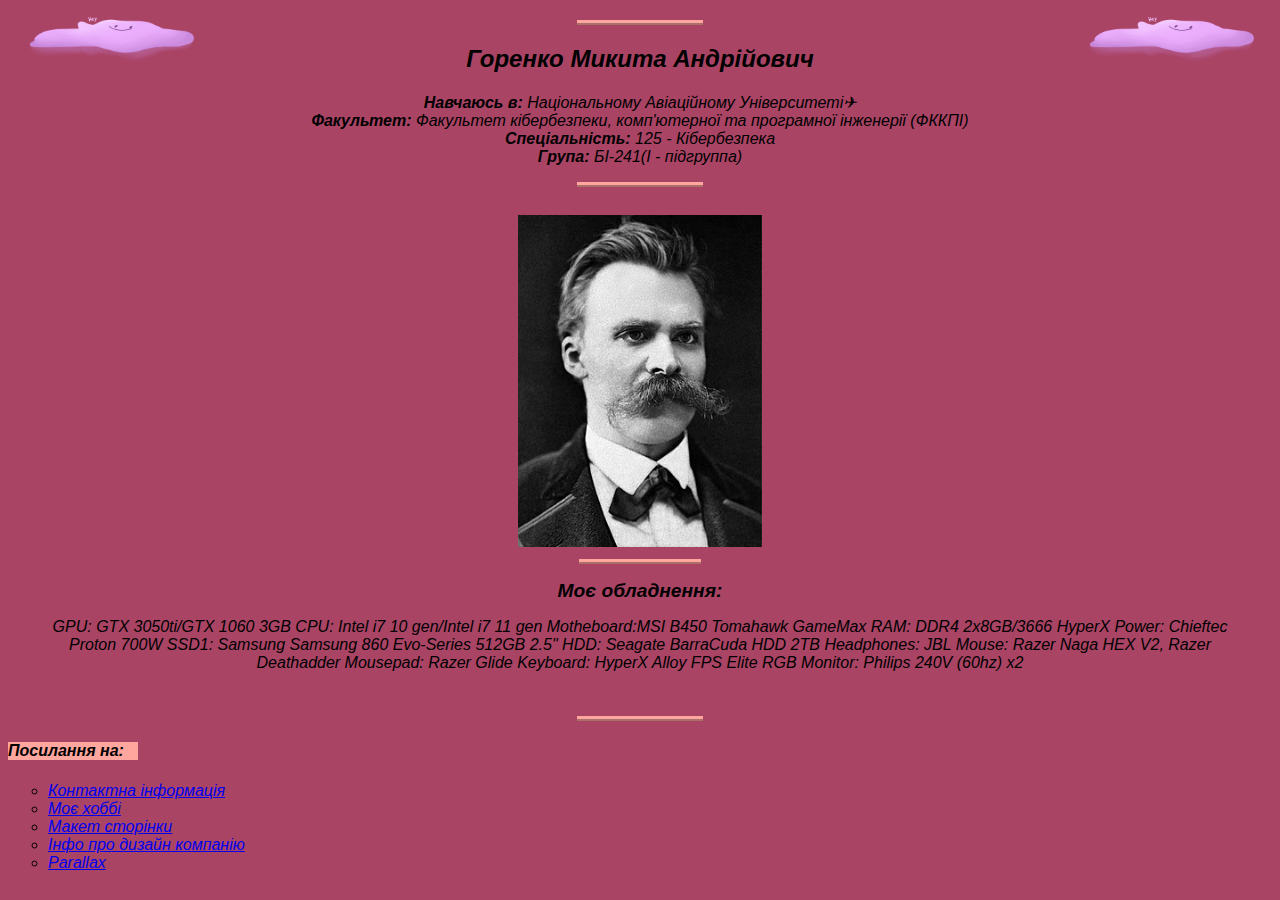
<file: index.html>
<!DOCTYPE html>
<html lang="en" dir="ltr">
  <head>
    <meta charset="utf-8">
    <meta name="viewport" content="width=device-width, initial-scale=1.0">
    <title>Сайт Горенко</title>
    <link rel="stylesheet" href="css/styles.css" />
  </head>
<body bgcolor="#AA4465">
<div class="index_div_center">
  <hr />
  <h2> <em> Горенко Микита Андрійович </em> </h2>
  <p>
    <strong> Навчаюсь в: </strong> Національному Авіаційному Університеті✈ <br />
    <strong> Факультет: </strong> Факультет кібербезпеки, комп'ютерної та програмної інженерії (ФККПІ) <br />
    <strong> Спеціальність: </strong> 125 - Кібербезпека <br />
    <strong> Група: </strong> БІ-241(I - підгруппа)
    </p>
      </div>
        <img class="ditto" src="logov2.png" alt="Logo"/>
        <img class="ditto2" src="logov2.png" alt="Logo"/>
          <hr />
          <div class="center_div">
    <img class="Mainphoto" src="Me2.jpg" alt="Nitsc" />
      <hr />
        <p><big><strong>Моє обладнення:</strong></big></p>
      <p>
        GPU: GTX 3050ti/GTX 1060 3GB
        CPU: Intel i7 10 gen/Intel i7 11 gen
        Motheboard:MSI B450 Tomahawk GameMax
        RAM: DDR4 2x8GB/3666 HyperX
        Power: Chieftec Proton 700W
        SSD1: Samsung Samsung 860 Evo-Series 512GB 2.5"
        HDD: Seagate BarraCuda HDD 2TB
        Headphones: JBL
        Mouse: Razer Naga HEX V2, Razer Deathadder
        Mousepad: Razer Glide
        Keyboard: HyperX Alloy FPS Elite RGB
        Monitor: Philips 240V (60hz) x2 </p>
</div>
  <hr />
      <h4 id="strongh4"> <strong> Посилання на: </strong> <br /></h4>
       <ul type="circle">
         <li> <em> <a href="contact.html">Контактна інформація</a> </em> </li>
         <li> <em> <a href="Hobby.html">Моє хоббі</a></em></li>
         <li> <em> <a href="maket.html">Макет сторінки</a></em></li>
         <li> <em> <a href="lab4sampl.html">Інфо про дизайн компанію</a></em></li>
         <li> <em> <a href="parallax.html"> Parallax</a></em></li>
         </ul>
      </p>
  </body>
</html>
</file>
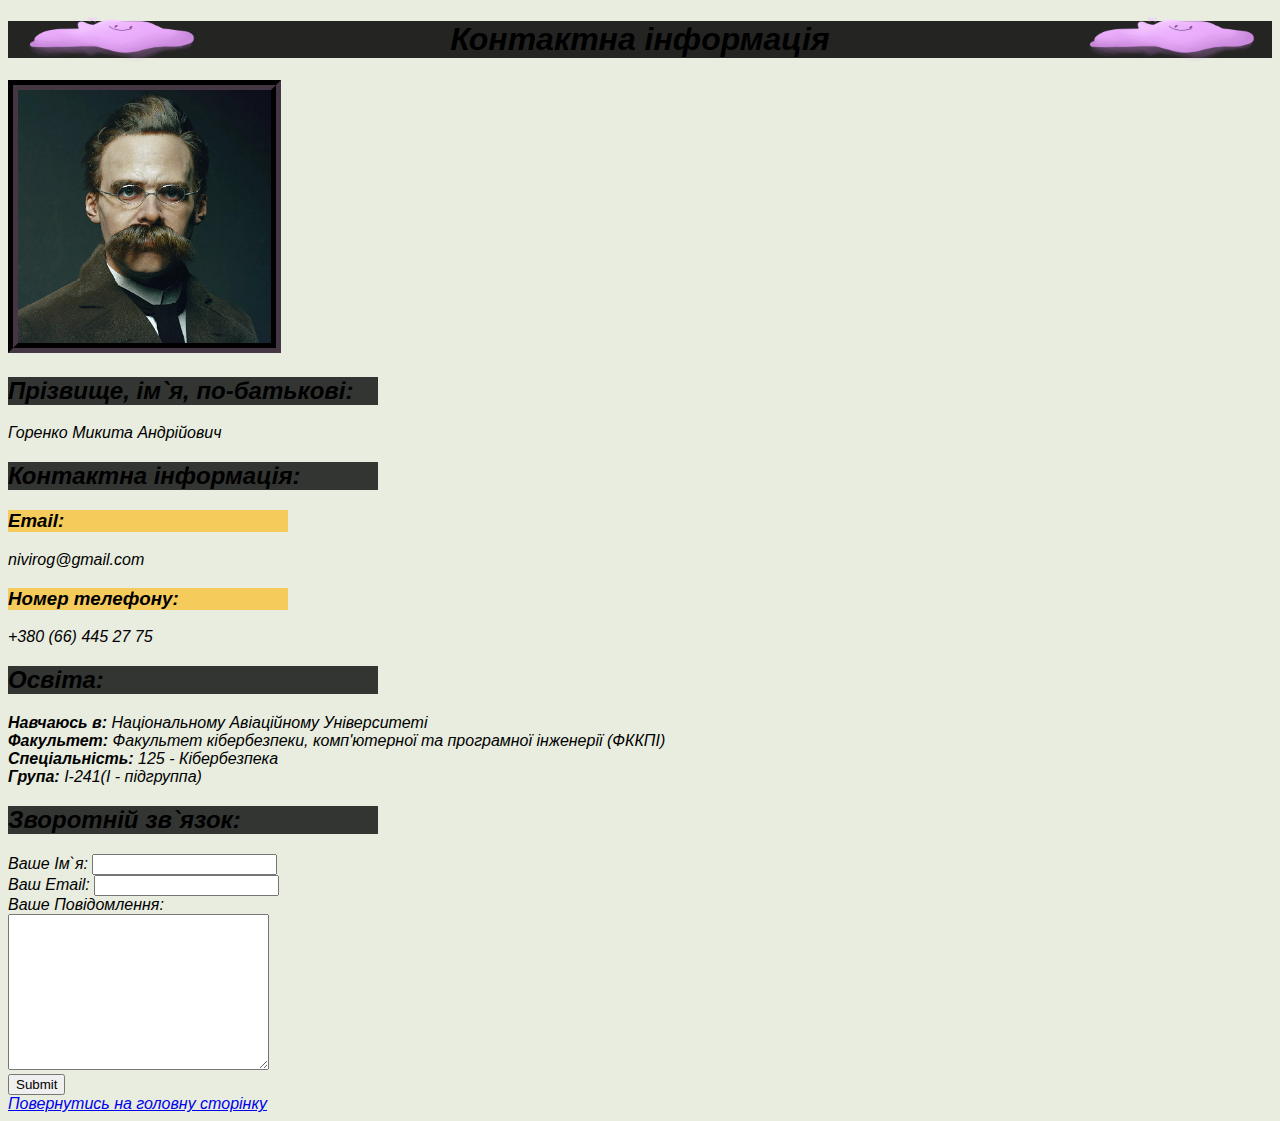
<file: contact.html>
<!DOCTYPE html>
<html lang="en" dir="ltr">
  <head>
    <meta charset="utf-8">
    <meta name="viewport" content="width=device-width, initial-scale=1.0">
    <title>Контактна інформація</title>
<body class="contact" bgcolor="#E8EDDF">
  <link rel="stylesheet" href="css/styles.css" />
  </head>
  <body>
       <img class="ditto" src="logov2.png" alt="Logo"/>
       <img class="ditto2" src="logov2.png" alt="Logo"/>
    <center>
    <h1 class="back"> Контактна інформація </h1>
    </center>
    <img class="nits"src="Me.png" alt="nits" width="20%" height="20%" />
    <h2 class="H2">Прізвище, ім`я, по-батькові:</h2>
    <p> <em> Горенко Микита Андрійович </em> </p>
    <h2 class="H2">Контактна інформація:</h2>
    <h3 class="H3"> Email: </h3>
    <p> <em> nivirog@gmail.com </em> <br /> </p>
    <h3 class="H3"> Номер телефону: </h3>
    <p> <em> +380 (66) 445 27 75 </em> <br /> </p>
    <h2 class="H2">Освіта:</h2>
    <p>
      <strong> Навчаюсь в: </strong>  Національному Авіаційному Університеті <br />
      <strong> Факультет: </strong> Факультет кібербезпеки, комп'ютерної та програмної інженерії (ФККПІ) <br />
      <strong> Спеціальність: </strong> 125 - Кібербезпека <br />
      <strong> Група: </strong> І-241(I - підгруппа)
      </p>
      <h2 class="H2">Зворотній зв`язок:</h2>
      <form class="" action="mailto::nivirog@gmail.com" method="post" enctype="text/plain">
        <label for="">Ваше Ім`я:</label>
        <input type="text" name="yourName" value=""><br>
        <label for="">Ваш Email:</label>
        <input type="email" name="yourEmail" value=""><br>
        <label for="">Ваше Повідомлення:</label><br>
        <textarea name="yourMessage" rows="10" cols="30"></textarea><br>
        <input type="submit" name="">
      </form>
      <em><a href="index.html">Повернутись на головну сторінку</a></em>
  </body>
</html>
</file>
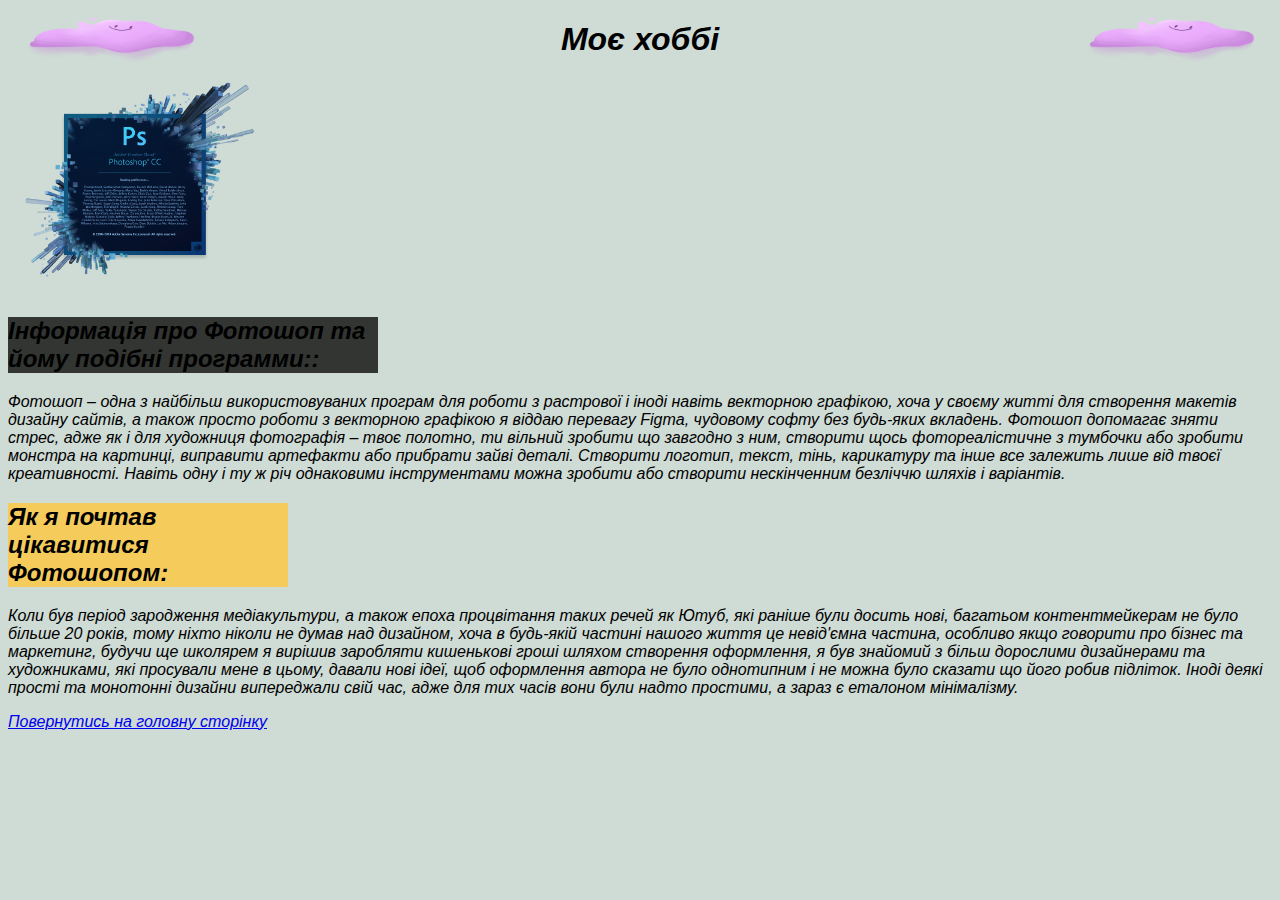
<file: Hobby.html>
<!DOCTYPE html>
<html lang="en" dir="ltr">
  <head>
    <meta charset="utf-8">
    <meta name="viewport" content="width=device-width, initial-scale=1.0">
    <title>Моє хоббі</title>
    <body bgcolor="#CFDBD5">
  <link rel="stylesheet" href="css/styles.css" />
  </head>
  <body>
        <img class="ditto" src="logov2.png" alt="Ditto"/>
        <img class="ditto2" src="logov2.png" alt="Ditto"/>
    <center>
    <h1 class="bisqueH"> Моє хоббі </h1>
    </center>
    <img src="ps.png" alt="pslogo" width="20%" height="20%" />
      <h2 class="H2">Інформація про Фотошоп та йому подібні программи::</h2>
      <p>
        Фотошоп – одна з найбільш використовуваних програм для роботи з растрової і іноді навіть векторною графікою, хоча у своєму житті для створення макетів дизайну сайтів, а також просто роботи з векторною графікою я віддаю перевагу Figma, чудовому софту без будь-яких вкладень. Фотошоп допомагає зняти стрес, адже як і для художниця фотографія – твоє полотно, ти вільний зробити що завгодно з ним, створити щось фотореалістичне з тумбочки або зробити монстра на картинці, виправити артефакти або прибрати зайві деталі. Створити логотип, текст, тінь, карикатуру та інше все залежить лише від твоєї креативності. Навіть одну і ту ж річ однаковими інструментами можна зробити або створити нескінченним безліччю шляхів і варіантів.
        </p>
<h2 class="H3">Як я почтав цікавитися Фотошопом:</h2>
<p>
  Коли був період зародження медіакультури, а також епоха процвітання таких речей як Ютуб, які раніше були досить нові, багатьом контентмейкерам не було більше 20 років, тому ніхто ніколи не думав над дизайном, хоча в будь-якій частині нашого життя це невід'ємна частина, особливо якщо говорити про бізнес та маркетинг, будучи ще школярем я вирішив заробляти кишенькові гроші шляхом створення оформлення, я був знайомий з більш дорослими дизайнерами та художниками, які просували мене в цьому, давали нові ідеї, щоб оформлення автора не було однотипним і не можна було сказати що його робив підліток. Іноді деякі прості та монотонні дизайни випереджали свій час, адже для тих часів вони були надто простими, а зараз є еталоном мінімалізму.
</p>
    <em><a href="index.html">Повернутись на головну сторінку</a><em>
  </body>
</html>
</file>
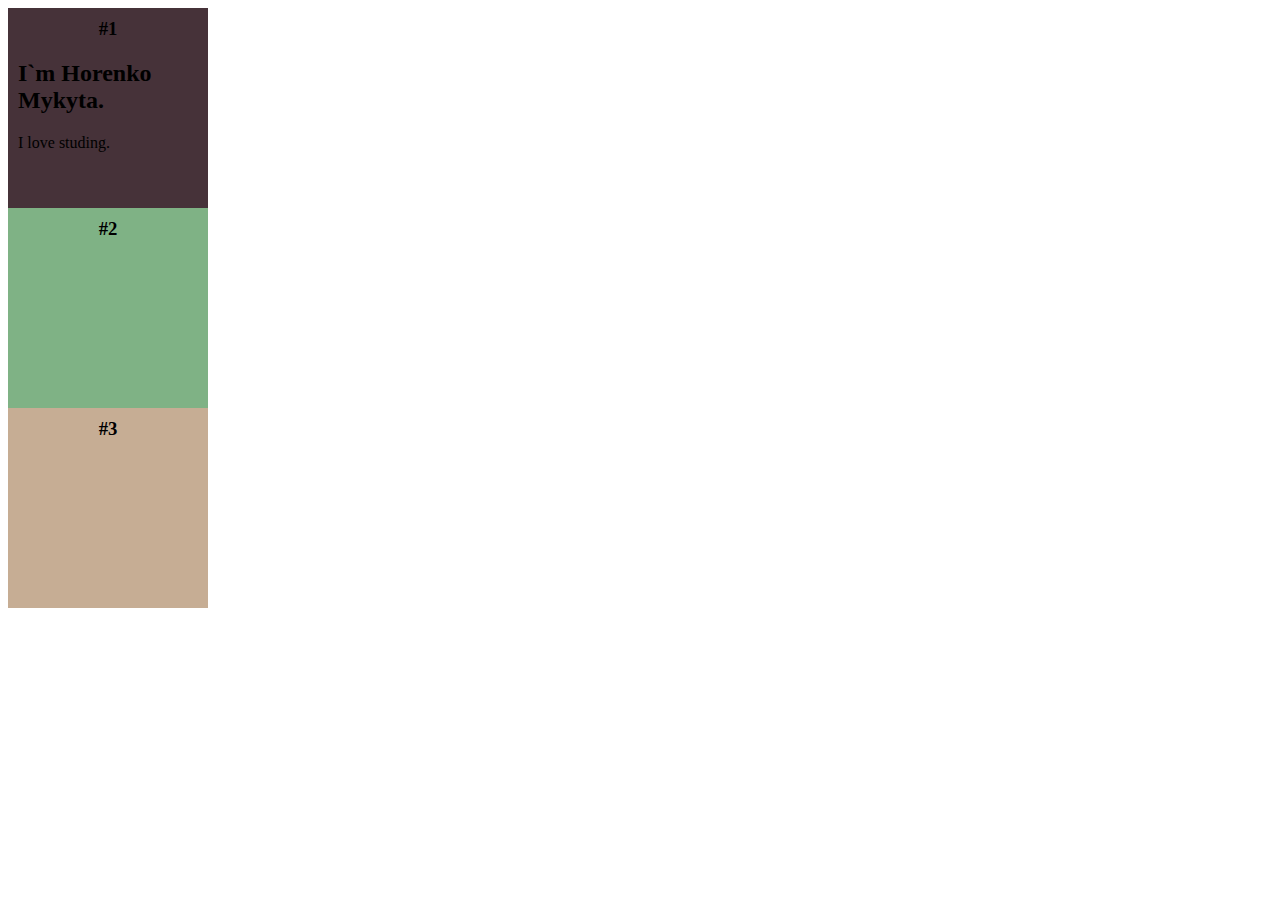
<file: Lab4.1.html>
<!DOCTYPE html>
<html lang="en" dir="ltr">
<head>
    <meta charset="utf-8">
    <title>Lab4.1</title>
    <style media="screen">
        .box1{
            height: 200px;
            width: 200px;
            background-color: #463239;
        }
        .box2{
            height: 200px;
            width: 200px;
            background-color: #7FB285;
        }
        .box3{
            height: 200px;
            width: 200px;
            background-color: #C6AD94;
        }
        h3{
            margin: 0px;
            padding: 10px 0px 0px 0px;
            text-align: center;
        }
        h2{
            margin-left: 10px;
        }
        p{
            padding: 0px;
            margin-bottom: 10px;
            margin-left: 10px;
        }
    </style>
</head>
<body>
<div class="box1">
    <h3>#1</h3>
    <h2>I`m Horenko Mykyta.</h2>
    <p>I love studing.</p>
</div>
<div class="box2">
    <h3>#2</h3>
</div>
<div class="box3">
    <h3>#3</h3>
</div>
</body>
</html>
</file>
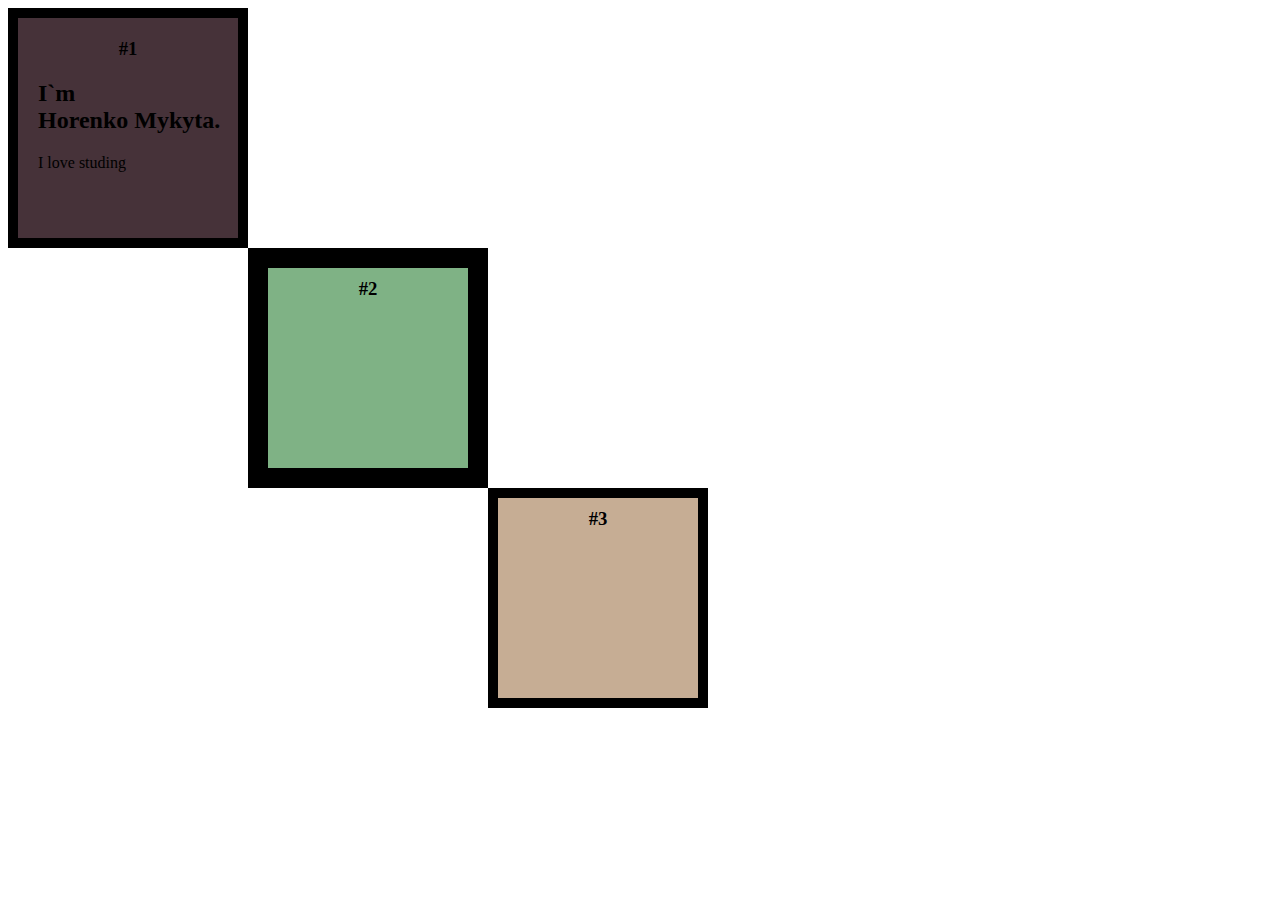
<file: Lab4.2.html>
<!DOCTYPE html>
<html lang="en" dir="ltr">
<head>
    <meta charset="utf-8">
    <title>Lab 4.2</title>
    <style media="screen">
        .box1{
            height: 200px;
            width: 200px;
            background-color: #463239;
            padding: 10px;
            border: 10px solid black;
        }
        .box2{
            height: 200px;
            width: 200px;
            background-color: #7FB285;
            border: 20px solid black;
            margin-left: 240px;
        }
        .box3{
            height: 200px;
            width: 200px;
            background-color: #C6AD94;
            border: 10px solid black;
            margin-left: 480px;
        }
        h3{
            margin: 0px;
            padding: 10px 0px 0px 0px;
            text-align: center;
        }
        h2{
            margin-left: 10px;
        }
        p{
            padding: 0px;
            margin-bottom: 10px;
            margin-left: 10px;
        }
    </style>
</head>
<body>
<div class="box1">
    <h3>#1</h3>
    <h2>I`m <br>Horenko Mykyta.</h2>
    <p>I love studing</p>
</div>
<div class="box2">
    <h3>#2</h3>
</div>
<div class="box3">
    <h3>#3</h3>
</div>
</body>
</html>
</file>
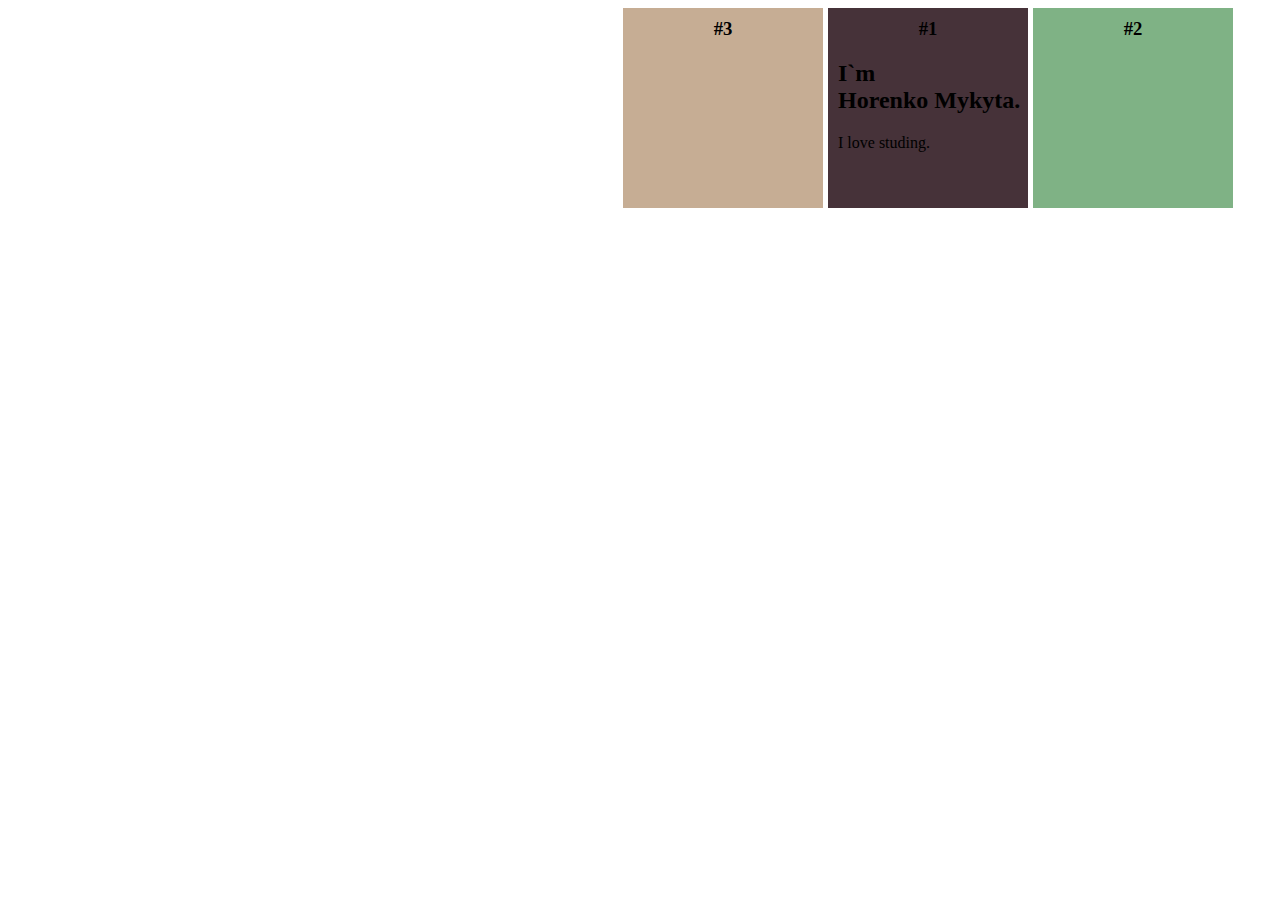
<file: Lab4.3.html>
<!DOCTYPE html>
<html lang="en" dir="ltr">
<head>
  <meta charset="utf-8">
  <title>Lab4.3</title>
  <style media="screen">
    .box1{
      height: 200px;
      width: 200px;
      background-color: #463239;
      position: relative;
      left: 820px;
      bottom: 200px;
    }
    .box2{
      height: 200px;
      width: 200px;
      background-color: #7FB285;
      position: relative;
      left: 1025px;
      bottom: 400px;
    }
    .box3{
      height: 200px;
      width: 200px;
      background-color: #C6AD94;
      position: relative;
      left: 615px;
    }
    h3{
      margin: 0px;
      padding: 10px 0px 0px 0px;
      text-align: center;
    }
    h2{
      margin-left: 10px;
    }
    p{
      padding: 0px;
      margin-bottom: 10px;
      margin-left: 10px;
    }
  </style>
</head>
<body>
<div class="box3"><h3>#3</h3></div>
<div class="box1">
  <h3>#1</h3>
  <h2>I`m <br /> Horenko Mykyta.</h2>
  <p>I love studing.
  </p>
</div>
<div class="box2"><h3>#2</h3> </div>
</body>
</html>
</file>
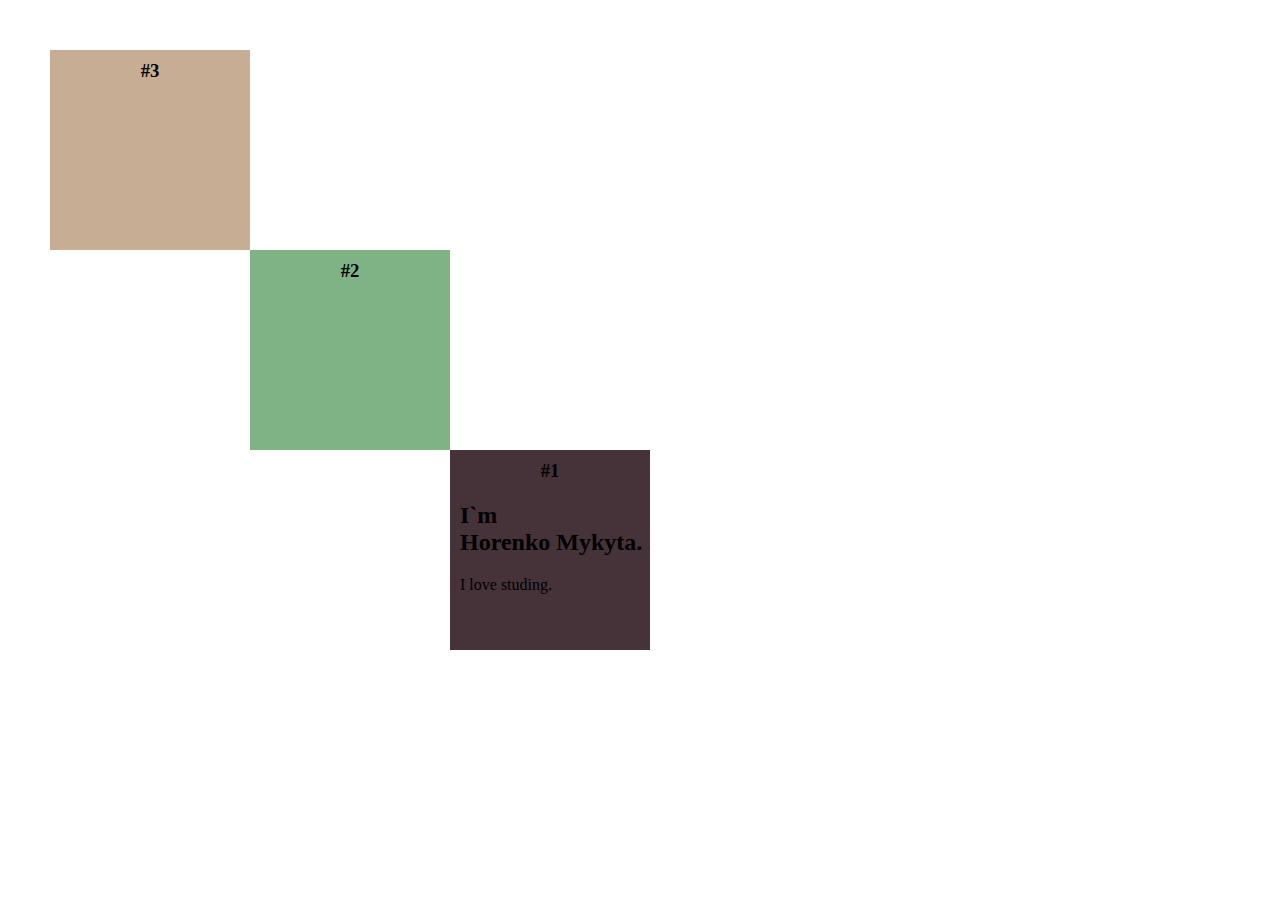
<file: Lab4.4.html>
<!DOCTYPE html>
<html lang="en" dir="ltr">
<head>
  <meta charset="utf-8">
  <title>Lab 4.4</title>
  <style media="screen">
    .box1{
      height: 200px;
      width: 200px;
      background-color: #463239;
      position: absolute;
      top: 450px;
      left: 450px;
    }
    .box2{
      height: 200px;
      width: 200px;
      background-color: #7FB285;
      position: absolute;
      top: 250px;
      left: 250px;
    }
    .box3{
      height: 200px;
      width: 200px;
      background-color: #C6AD94;
      position: absolute;
      top: 50px;
      left: 50px;
    }
    h3{
      margin: 0px;
      padding: 10px 0px 0px 0px;
      text-align: center;
    }
    h2{
      margin-left: 10px;
    }
    p{
      padding: 0px;
      margin-bottom: 10px;
      margin-left: 10px;
    }
  </style>
</head>
<body>
<div class="box3"><h3>#3</h3></div>
<div class="box2"><h3>#2</h3> </div>
<div class="box1">
  <h3>#1</h3>
  <h2>I`m <br /> Horenko Mykyta.</h2>
  <p>I love studing.
  </p>
</div>
</body>
</html>
</file>
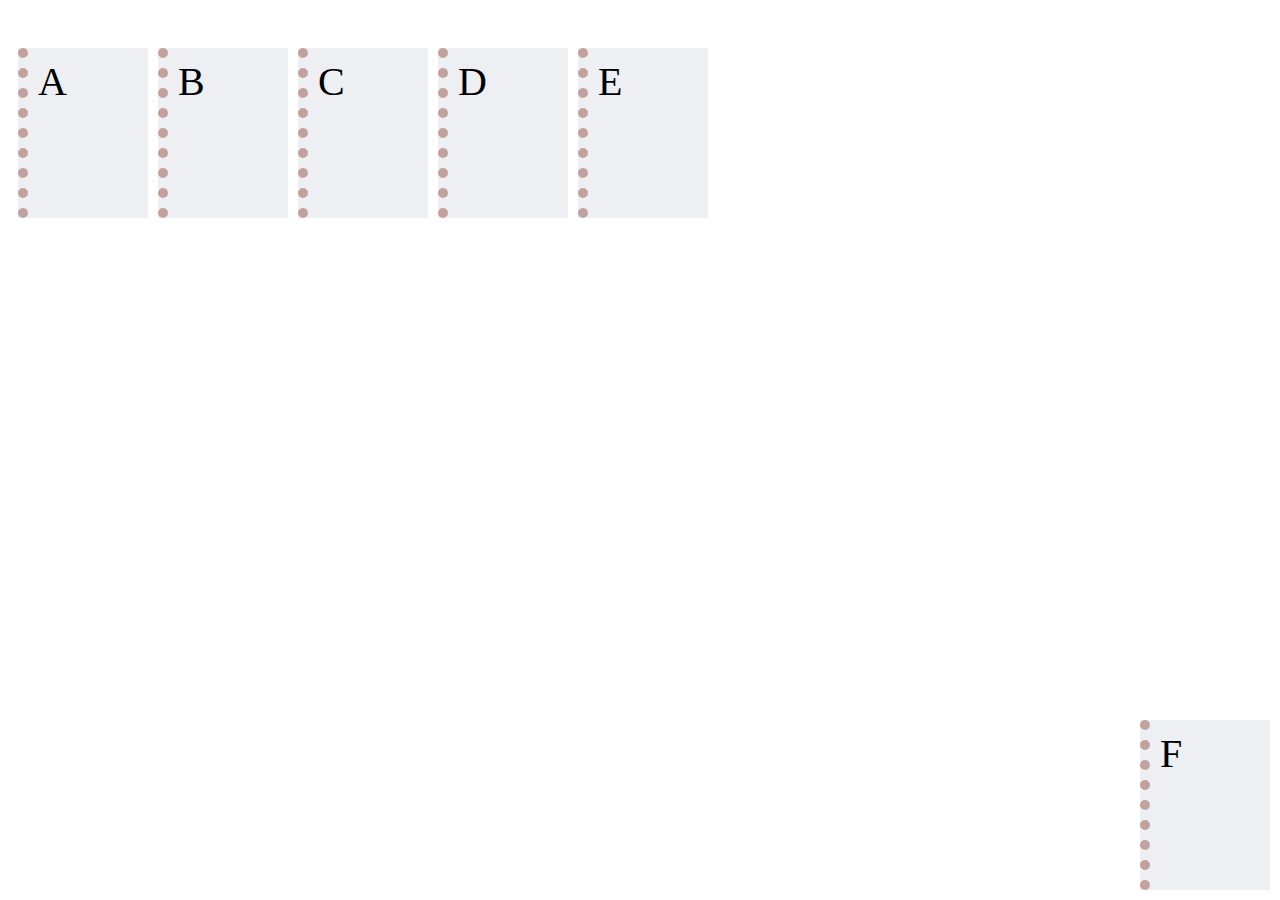
<file: Lab4.5.html>
<!DOCTYPE html>
<html lang="en" dir="ltr">
<head>
  <meta charset="utf-8">
  <title>Lab4.5</title>
  <style media="screen">
    p{
      display:inline-block;
      background-color: #eeeff2;
      height: 150px;
      width: 100px;
      border-left-style: dotted;
      border-left-width: 10px;
      border-color:#C3A29E;
      margin-left: 10px;
      font-size: 40px;
      padding: 10px;
      cursor: pointer;
    }
    p:hover{
      background-color: #B185A7;
      color:#8D6B94;
    }
    div {
      display:flex;
      justify-content: flex-start;
    }
    .item6{
      background-color: #eeeff2;
      height: 150px;
      width: 100px;
      position: absolute;
      right:10px;
      bottom:10px;
      border-left-style: dotted;
      border-left-width: 10px;
      border-color: #C3A29E;
      font-size: 40px;
      padding: 10px;
      cursor: pointer;
    }
    .item6:hover{
      background-color: #B185A7;
      color:#8D6B94;
    }
  </style>
</head>
<body>
<div class="item6">F</div>
<div>
  <p>A</p>
  <p>B</p>
  <p>C</p>
  <p>D</p>
  <p>E</p>
</div>
</body>
</html>
</file>
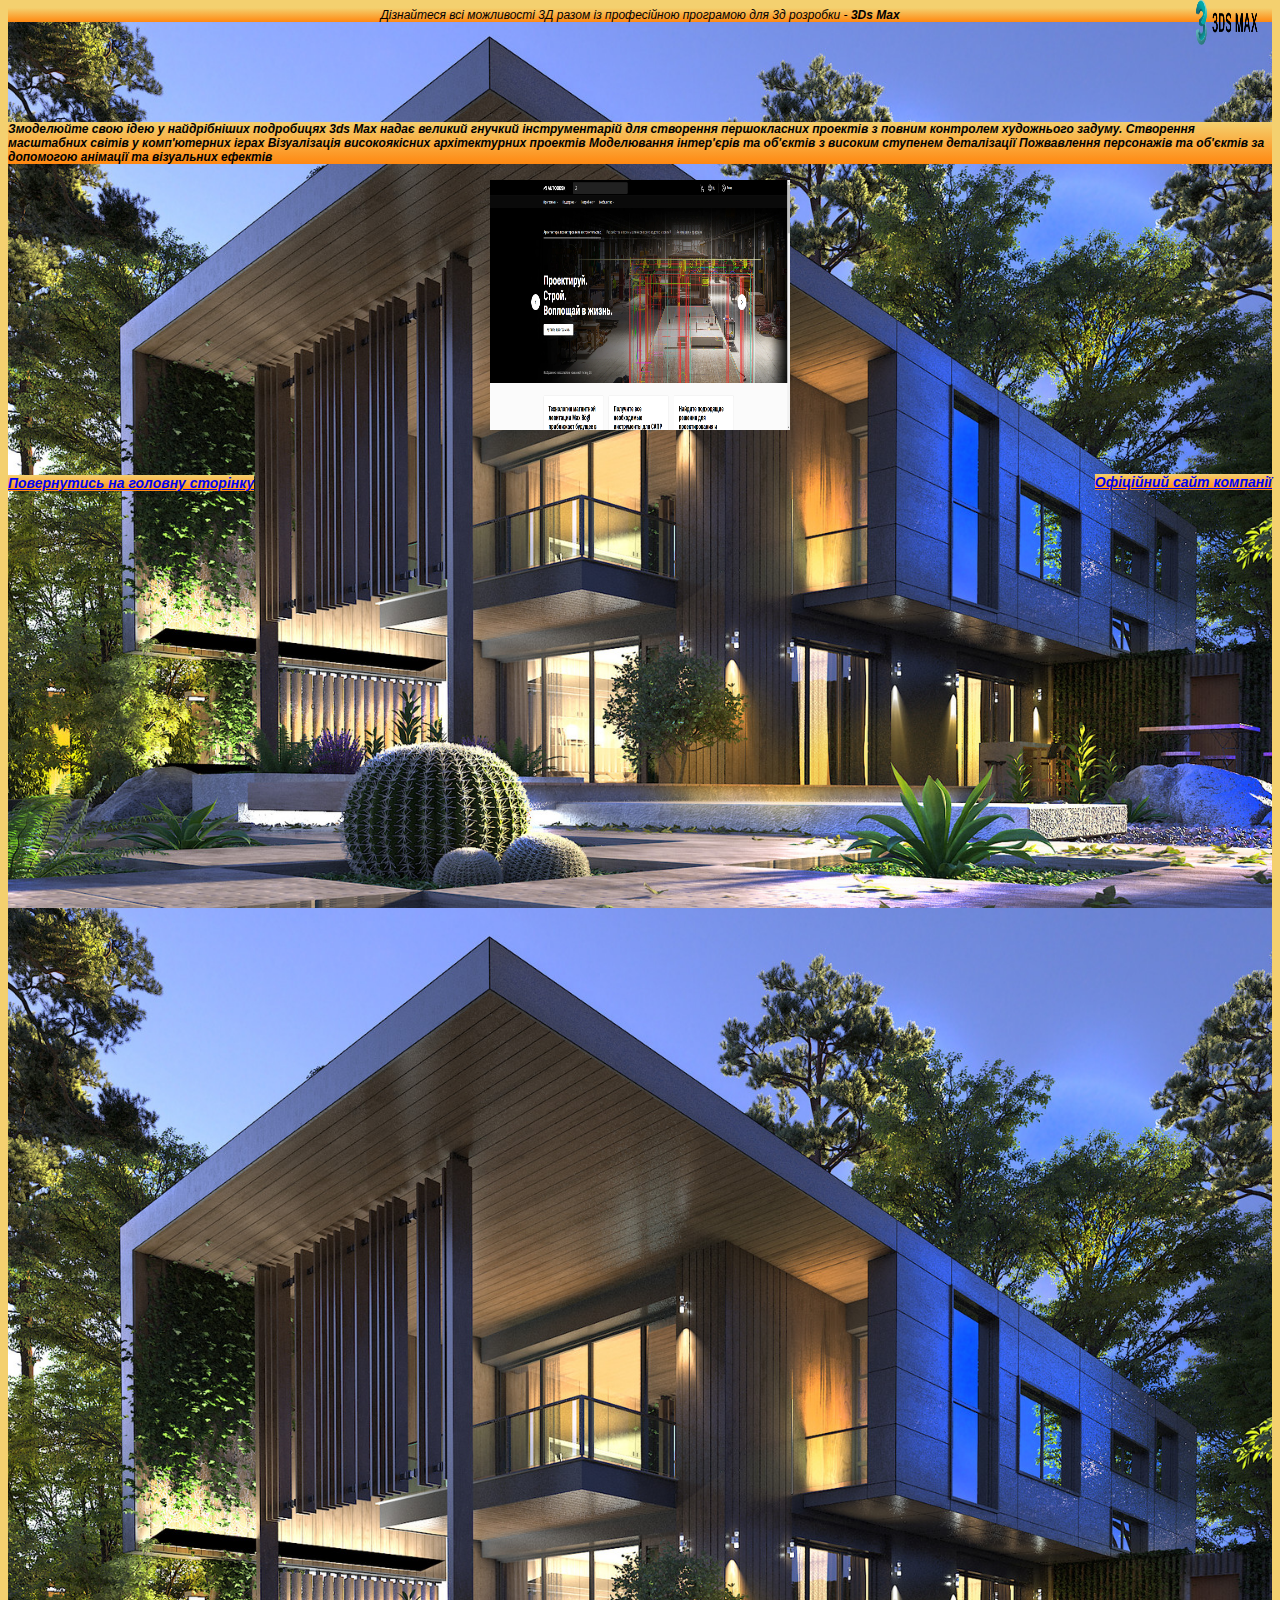
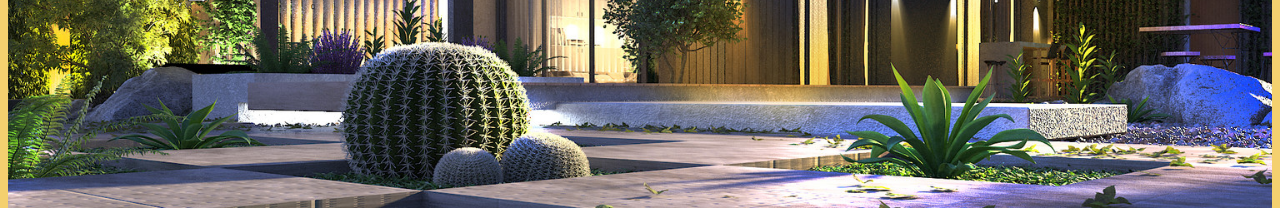
<file: parallax.html>
<!DOCTYPE html>
<html lang="en" dir="ltr">
  <head>
    <meta charset="utf-8">
    <meta name="viewport" content="width=device-width, initial-scale=1.0">
    <title>Parallax about 3Ds Max</title>
    <style media="screen">
    body, html {
        height: 100%;
        background-color: #F4D06F;
        font-family: sans-serif;
        font-style: italic;
        line-height: normal;
    }
    .parallax {
        background-image: url('render_parallax.jpg');
        height: 100%;
        background-attachment: fixed;
        background-position: center;
        background-repeat: no-repeat;
        background-size: cover;
        margin: 0;
    }
    @media only screen and (max-device-width: 1366px) { /*для вимкнення відображення паралаксу на телефонах та планшетах*/
        .parallax {
            background-attachment: scroll;
        }
    }
    .div_center{
      display:block;
      background-image: linear-gradient(#F4D06F, #FF8811);
      font-size:36px;
      width: 100%
    }
    .logo{
      height: 5%;
      width: 5%;
      position: absolute;
      top: 0px;
      right: 20px;
    }
    .info{
      display:flex;
      background-image: linear-gradient(#F4D06F, #FF8811);
      font-size:36px;
      width: 100%;
      margin-top:100px;
    }
    .foto{
      width: 960px;
      height: 540px;

    }
    .p_info{
      font-size: 36px;
      color: white;
    }
    .flex_container{
      display: flex;
      justify-content: space-around;
      align-items: center;
    }
    .links{
      margin-top: 40px;
    }
    .link1{
      font-size: 24px;
      background-image: linear-gradient(#F4D06F, #FF8811);
    }
    .link2{
      font-size: 24px;
      background-image: linear-gradient(#F4D06F, #FF8811);
      float:right;
    }
    A:hover{
      color:#9DD9D2
    }
     @media (max-width: 1366px) {
    .foto{
    width: 300px;
    height: 250px;
    }
    .div_center{
      font-size: 12px;
       }
     .info{
      font-size: 12px;
      }
       .p_info{
      font-size: 16px;
       }
       .link1{
      font-size: 14px;
    }
    .link2{
      font-size: 14px;
    }
      }
    </style>
    </head>
    <body>
    <div class="parallax">
      <center>
      <div class="div_center">Дізнайтеся всі можливості 3Д разом із професійною програмою для 3д розробки - <b>3Ds Max</div>
      </center>
      <img class="logo" src="3ds_Max_logo.png" alt="3dlogo"/>
      <div class="info">
        Змоделюйте свою ідею у найдрібніших подробицях
        3ds Max надає великий гнучкий інструментарій для створення першокласних проектів з повним контролем художнього задуму.

        Створення масштабних світів у комп'ютерних іграх
        Візуалізація високоякісних архітектурних проектів
        Моделювання інтер'єрів та об'єктів з високим ступенем деталізації
        Пожвавлення персонажів та об'єктів за допомогою анімації та візуальних ефектів
        </div>
        <p class="p_info">
          </p>
          <div class="flex_container">
            <div>
              <img class="foto" src="site.png" alt="site"/>
              </div>
            </div>
            <div class="links">

              <span class="link1"><a href="index.html">Повернутись на головну сторінку</a></span>
              <span class="link2"><a href="https://www.autodesk.ru/">Офіційний сайт компанії</a></span>

              </div>

    </div>

    <div class="parallax"></div>
    </body>
    </html>
</html>
</file>
<file: css/styles.css>
body{
  font-family: sans-serif;
  font-style: italic;
  line-height: normal;
}
.ditto{
  height: 180px;
  width: 180px;
  border-radius: 55px;
  position: absolute;
  top: -50px;
  left: 20px;
}
.ditto2{
  height: 180px;
  width: 180px;
  border-radius: 55px;
  position: absolute;
  top: -50px;
  right: 20px;
}
.index_div_center{
  text-align: center;
  width: 100%;
  margin-top: 20px;
}
.center_div{
  text-align: center;
  padding: 20px;
}
hr{
  border-style:none;
  border-top-style: ridge;
  border-color: #FFA69E;
  border-width: 5px;
  width: 10%;
}
.back{
  background-color:#242423;
}
.exsansserif { font-family: Arial, Helvetica, sans-serif;}
.Mainphoto{
  width: 20%;
  height: 20%;
  cursor: cell;
}
.H2{
    background-color: #333533;
    width: 370px;
}
.H3{
  background-color: #F5CB5C;
  width: 280px;
}

#strongh4{
  background-color: #FFA69E;
  width: 130px;
}
A:visited {
    color: #9a7f39;
  }
A:hover{
  color:#A9DEF9;
}
.nits{
border-style: groove;
border-width: 10px;
border-color:#453643;
}
.contact{
  background-image: url(https://www.teahub.io/photos/full/96-961595_abstract-simple-background-hd.jpg);
}
@media (max-width: 1000px) {
  .logo{
    height: 60px;
    width: 60px;
  }
.logo2{
  height: 60px;
  width: 60px;
}
body{
  font-size: 14px;
}
.Mainphoto{
  width: 300px;
  height: 400px;
}
hr{
  border-style:none;
  border-top-style: dotted;
  border-color: SandyBrown;
  border-width: 10px;
  width: 9%;
}
}
</file>
